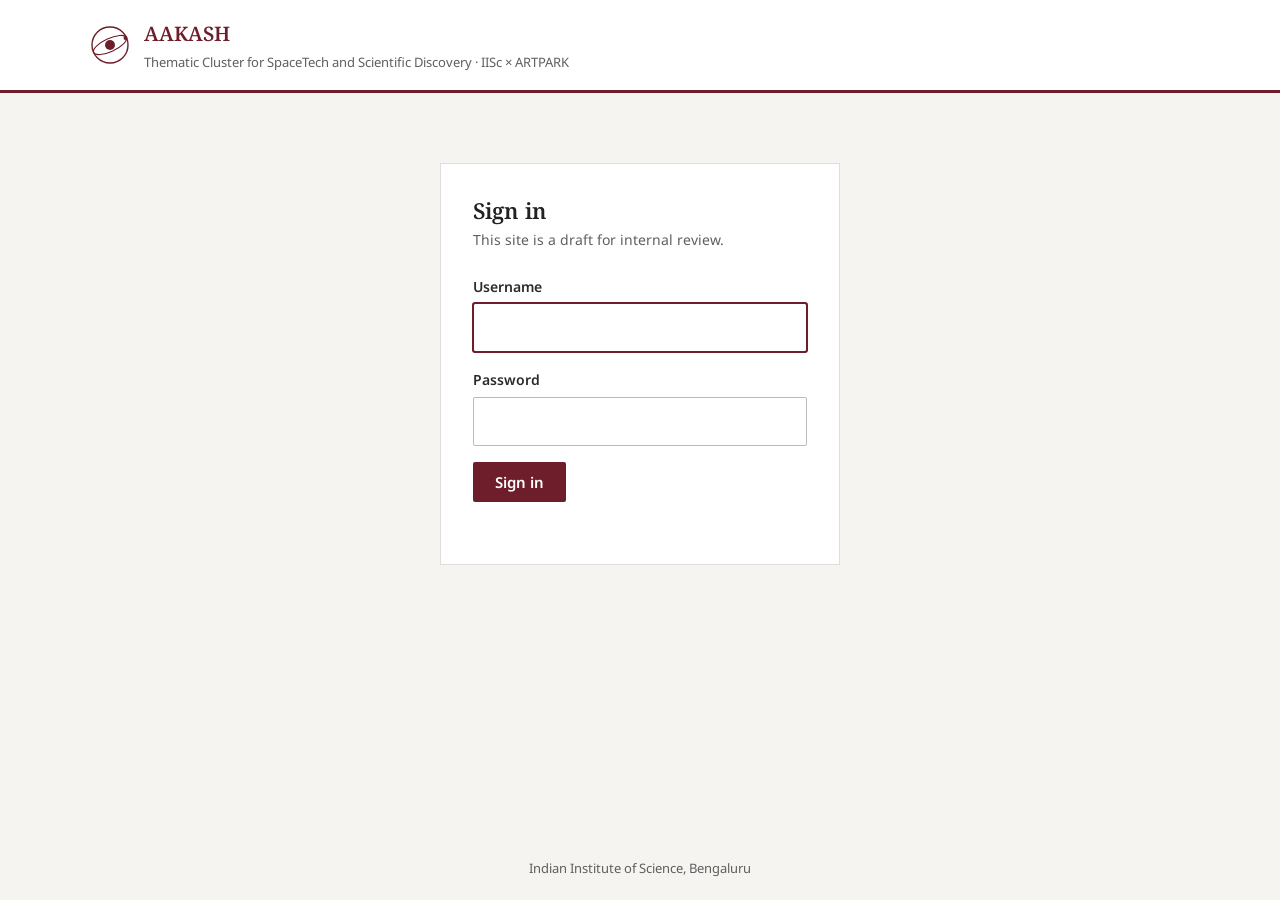
<file: index.html>
<!doctype html>
<html lang="en">
<head>
<meta charset="utf-8">
<meta name="viewport" content="width=device-width, initial-scale=1">
<title>AAKASH | SpaceTech Cluster, IISc</title>
<meta name="robots" content="noindex, nofollow">
<script>try{if(sessionStorage.getItem("aakash_auth")==="1")document.documentElement.classList.add("authed")}catch(e){}</script>
<link href="https://fonts.googleapis.com/css2?family=Noto+Sans:wght@400;600;700&family=Noto+Serif:wght@400;600&family=Noto+Sans+Devanagari:wght@500&display=swap" rel="stylesheet">
<link rel="stylesheet" href="assets/style.css">
</head>
<body>

<!-- ============ SIGN IN ============ -->
<div id="login">
  <div class="login-top">
    <div class="container">
      <svg width="40" height="40" viewBox="0 0 40 40" aria-hidden="true"><circle cx="20" cy="20" r="18" fill="none" stroke="#6e1e2b" stroke-width="1.4"/><ellipse cx="20" cy="20" rx="18" ry="6.5" fill="none" stroke="#6e1e2b" stroke-width="1.1" transform="rotate(-25 20 20)"/><circle cx="20" cy="20" r="5" fill="#6e1e2b"/><circle cx="35.5" cy="13" r="2" fill="#6e1e2b"/></svg>
      <div>
        <div style="font-family:'Noto Serif',serif;font-weight:600;font-size:20px;color:#6e1e2b">AAKASH</div>
        <div style="font-size:13px;color:#5f5f5f">Thematic Cluster for SpaceTech and Scientific Discovery · IISc × ARTPARK</div>
      </div>
    </div>
  </div>
  <form class="login-box" id="loginForm" autocomplete="off">
    <h1>Sign in</h1>
    <p class="sub">This site is a draft for internal review.</p>
    <label for="u">Username</label>
    <input id="u" required autofocus>
    <label for="p">Password</label>
    <input id="p" type="password" required>
    <button type="submit">Sign in</button>
    <div class="login-err" id="err" role="alert"></div>
  </form>
  <div class="login-foot">Indian Institute of Science, Bengaluru</div>
</div>

<!-- ============ SITE ============ -->
<div id="site">
  <div class="utility">
    <div class="container">
      <div><a href="https://iisc.ac.in" target="_blank" rel="noopener">Indian Institute of Science</a><a href="https://www.artpark.in/" target="_blank" rel="noopener">ARTPARK</a></div>
      <button id="signout">Sign out</button>
    </div>
  </div>

  <div class="masthead">
    <div class="container">
      <a class="mark" href="index.html">
        <svg width="58" height="58" viewBox="0 0 40 40" aria-hidden="true"><circle cx="20" cy="20" r="18" fill="none" stroke="#6e1e2b" stroke-width="1.4"/><ellipse cx="20" cy="20" rx="18" ry="6.5" fill="none" stroke="#6e1e2b" stroke-width="1.1" transform="rotate(-25 20 20)"/><circle cx="20" cy="20" r="5" fill="#6e1e2b"/><circle cx="35.5" cy="13" r="2" fill="#6e1e2b"/></svg>
        <div>
          <div class="t1">AAKASH<span>आकाश</span></div>
          <div class="t2">Thematic Cluster for SpaceTech and Scientific Discovery</div>
        </div>
      </a>
      <div class="partners-inline"><b>Indian Institute of Science</b>in partnership with <a href="https://www.artpark.in/" target="_blank" rel="noopener">ARTPARK</a></div>
    </div>
  </div>

  <nav class="main" aria-label="Main">
    <button class="menu-toggle" aria-expanded="false" aria-controls="mainmenu"><span class="bars" aria-hidden="true"></span>Menu</button>
    <ul id="mainmenu">
      <li><a href="index.html" class="active">Home</a></li>
      <li><a href="index.html#areas">Research Areas</a></li>
      <li><a href="brainz.html">BRAINZ</a></li>
      <li><a href="infrastructure.html">Infrastructure</a></li>
      <li><a href="collaborators.html">Industry Collaborators</a></li>
      <li><a href="news.html">News &amp; Updates</a></li>
      <li><a href="index.html#people">People</a></li>
    </ul>
  </nav>

  <div class="hero" id="home">
    <img class="bg" src="assets/img/banner.jpg" alt="A hand holding a jar from which the Milky Way pours out">
    <div class="container">
      <div class="hero-text">
        <h1>AAKASH</h1>
        <p class="sub">Thematic Cluster for SpaceTech and Scientific Discovery</p>
        <p class="at">@ IISc × ARTPARK</p>
      </div>
    </div>
    <img class="seal" src="assets/img/iisc-seal.png" alt="Indian Institute of Science seal">
  </div>

  <div class="container">
    <div class="crumbs"><a href="index.html">Home</a> › <a href="https://iisc.ac.in/research/thematic-research-clusters/" target="_blank" rel="noopener">Thematic Research Clusters</a> › AAKASH</div>

    <div class="layout">
      <main class="content">
        <h2 id="about">About the Cluster</h2>
        <p>India's space sector has been expanding into a public–private innovation ecosystem since the 2020 reforms. High-value growth will be driven by specialised, mission-focused capabilities in hosted payloads, in-space manufacturing, microgravity science, orbital servicing and lunar surface operations. However, India lacks a systematic engine outside ISRO to translate academic research beyond TRL 4–6 into flight-ready payloads.</p>
        <p>IISc and <a href="https://www.artpark.in/" target="_blank" rel="noopener">ARTPARK</a> are jointly developing this cluster to bridge these critical gaps. The cluster focuses on payloads and space environments rather than launch vehicles or satellite sales. IISc leads fundamental research up to TRL 3, while ARTPARK handles translation and flight from TRL 4 onwards. All work moves through a single stage-gated programme operating as a hub-and-spoke model in close partnership with ISRO, IN-SPACe and industry.</p>

        <div class="vm">
          <div>
            <h3>Vision</h3>
            <p>To build the foundations of India's Space Economy 2.0 through agile collaboration across academia, government and industry, delivering mission-critical capabilities that will define the next era, researched, built and flown from Indian soil.</p>
          </div>
          <div>
            <h3>Mission</h3>
            <p>To establish a National Space-Tech Capability Hub that integrates fundamental research, shared engineering platforms, a robust payload pipeline and venture building, spanning TRL 1 through to in-orbit demonstration.</p>
          </div>
        </div>

        <h2 id="areas">Research Areas</h2>
        <div class="areas">
          <div class="area"><div class="ph"><span>Payload / instrument on a test bench</span></div><h3>Hosted Payloads</h3><p>Instruments and experiments that fly on partner spacecraft and missions.</p></div>
          <div class="area"><div class="ph"><span>Additive manufacturing / materials sample</span></div><h3>In-space Manufacturing</h3><p>Processes and materials made in orbit rather than on Earth.</p></div>
          <div class="area"><div class="ph"><span>Lab experiment, e.g. biology or fluids</span></div><h3>Microgravity Science</h3><p>Using the space environment as a laboratory for biological and physical research.</p></div>
          <div class="area"><div class="ph"><span>Satellite in orbit with Earth behind</span></div><h3>Orbital Servicing</h3><p>Inspecting, maintaining and extending the life of assets in orbit.</p></div>
          <div class="area"><div class="ph"><span>Lunar surface or regolith simulant</span></div><h3>Lunar Surface Operations</h3><p>Systems and science for operating on the Moon's surface.</p></div>
        </div>

        <h2 id="partners">Partners</h2>
        <p>The cluster works in close partnership with the national space ecosystem.</p>
        <div class="partner-row">
          <a href="https://iisc.ac.in" target="_blank" rel="noopener">IISc<small>Fundamental research</small></a>
          <a href="https://www.artpark.in/" target="_blank" rel="noopener">ARTPARK<small>Translation &amp; flight</small></a>
          <a href="https://www.isro.gov.in" target="_blank" rel="noopener">ISRO</a>
          <a href="https://www.inspace.gov.in" target="_blank" rel="noopener">IN-SPACe</a>
          <a href="collaborators.html">Industry<small>See collaborators</small></a>
        </div>
        <a class="more" href="collaborators.html">View our industry collaborators →</a>
      </main>

      <aside>
        <div class="box contact" id="contact">
          <h3>Contact</h3>
          <p><b>Prof. Aloke Kumar</b><br>Cluster Lead</p>
          <p><a href="mailto:alokekumar@iisc.ac.in">alokekumar@iisc.ac.in</a></p>
          <p style="margin-top:12px"><b>Prof. Chetan Singh Thakur</b><br>Co-lead</p>
          <p><a href="mailto:csthakur@iisc.ac.in">csthakur@iisc.ac.in</a></p>
        </div>
        <div class="box artpark">
          <h3>ARTPARK</h3>
          <p>The cluster's translation and flight work (TRL 4 onwards) is carried out with ARTPARK.</p>
          <a class="btn" href="https://www.artpark.in/" target="_blank" rel="noopener">Visit artpark.in</a>
        </div>
        <div class="box">
          <h3>Quick Links</h3>
          <ul>
            <li><a href="https://iisc.ac.in/research/thematic-research-clusters/" target="_blank" rel="noopener">IISc Thematic Research Clusters</a></li>
            <li><a href="https://www.artpark.in/" target="_blank" rel="noopener">ARTPARK</a></li>
            <li><a href="https://www.isro.gov.in" target="_blank" rel="noopener">ISRO</a></li>
            <li><a href="https://www.inspace.gov.in" target="_blank" rel="noopener">IN-SPACe</a></li>
          </ul>
        </div>
      </aside>
    </div>
  </div>

  <section class="band" id="people">
    <div class="container">
      <h2 class="band-title">People</h2>
      <div class="people">
          <div class="person"><img src="assets/img/aloke-kumar.jpg" alt="Prof. Aloke Kumar" loading="lazy"><div class="info"><span class="tag">Lead</span><h3>Prof. Aloke Kumar</h3><div class="desig">Professor, Indian Institute of Science</div><a href="mailto:alokekumar@iisc.ac.in">alokekumar@iisc.ac.in</a></div></div>
          <div class="person"><img src="assets/img/chetan-singh-thakur.jpg" alt="Prof. Chetan Singh Thakur" loading="lazy"><div class="info"><span class="tag">Co-lead</span><h3>Prof. Chetan Singh Thakur</h3><div class="desig">Professor, Indian Institute of Science</div><a href="mailto:csthakur@iisc.ac.in">csthakur@iisc.ac.in</a></div></div>
          <div class="person"><img src="assets/img/bharadwaj-amrutur.jpg" alt="Prof. Bharadwaj Amrutur" loading="lazy"><div class="info"><span class="tag member">Member</span><h3>Prof. Bharadwaj Amrutur</h3><div class="desig">Director (Executive), ARTPARK &amp; Professor, Indian Institute of Science</div><a href="mailto:amrutur@iisc.ac.in">amrutur@iisc.ac.in</a></div></div>
          <div class="person"><img src="assets/img/raghu-dharmaraju.jpg" alt="Raghu Dharmaraju" loading="lazy"><div class="info"><span class="tag member">Member</span><h3>Raghu Dharmaraju</h3><div class="desig">CEO, ARTPARK</div><a href="mailto:raghu@artpark.in">raghu@artpark.in</a></div></div>
          <div class="person"><img src="assets/img/nirav-dedhia.jpg" alt="Nirav Dedhia" loading="lazy"><div class="info"><span class="tag member">Member</span><h3>Nirav Dedhia</h3><div class="desig">Investments &amp; Partnerships Lead, ARTPARK</div><a href="mailto:nirav@artpark.in">nirav@artpark.in</a></div></div>
      </div>
    </div>
  </section>


  <footer>
    <div class="container cols">
      <div>
        <h4>AAKASH</h4>
        Thematic Cluster for SpaceTech and Scientific Discovery<br>
        Indian Institute of Science<br>Bengaluru 560012, Karnataka, India
      </div>
      <div>
        <h4>Cluster</h4>
        <ul>
          <li><a href="index.html#about">About</a></li>
          <li><a href="index.html#areas">Research Areas</a></li>
          <li><a href="brainz.html">BRAINZ</a></li>
          <li><a href="infrastructure.html">Infrastructure</a></li>
          <li><a href="collaborators.html">Industry Collaborators</a></li>
          <li><a href="news.html">News &amp; Updates</a></li>
          <li><a href="index.html#people">People</a></li>
          <li><a href="https://www.artpark.in/" target="_blank" rel="noopener">ARTPARK ↗</a></li>
        </ul>
      </div>
      <div>
        <h4>Contact</h4>
        <ul class="fcontact">
          <li><span>Prof. Aloke Kumar, Lead</span><a href="mailto:alokekumar@iisc.ac.in">alokekumar@iisc.ac.in</a></li>
          <li><span>Prof. Chetan Singh Thakur, Co-lead</span><a href="mailto:csthakur@iisc.ac.in">csthakur@iisc.ac.in</a></li>
        </ul>
      </div>
    </div>
    <div class="container copy">© 2026 Indian Institute of Science &amp; ARTPARK. Draft for internal review.</div>
  </footer>
</div>

<script src="assets/site.js"></script>
</body>
</html>
</file>
<file: assets/style.css>
:root{
    --maroon:#6e1e2b;
    --maroon-dark:#561520;
    --text:#2b2b2b;
    --muted:#5f5f5f;
    --line:#dedede;
    --soft:#f5f4f1;
    --link:#7a2331;
  }
  *{box-sizing:border-box}
  body{margin:0;font-family:"Noto Sans",Arial,sans-serif;color:var(--text);font-size:16px;line-height:1.65;background:#fff}
  a{color:var(--link)}
  a:hover{color:var(--maroon-dark)}
  img{max-width:100%;display:block}
  h1,h2,h3{font-family:"Noto Serif",Georgia,serif;font-weight:600;color:#222;line-height:1.3}
  .container{max-width:1140px;margin:0 auto;padding:0 20px}

  /* ---- Login ---- */
  #login{min-height:100vh;background:var(--soft);display:flex;flex-direction:column}
  #login.hidden{display:none}
  .login-top{background:#fff;border-bottom:3px solid var(--maroon)}
  .login-top .container{display:flex;align-items:center;gap:14px;padding:16px 20px}
  .login-box{background:#fff;border:1px solid var(--line);max-width:400px;width:100%;margin:70px auto;padding:32px}
  .login-box h1{font-size:22px;margin:0 0 4px}
  .login-box p.sub{margin:0 0 22px;color:var(--muted);font-size:14px}
  .login-box label{display:block;font-size:14px;font-weight:600;margin-bottom:4px}
  .login-box input{width:100%;padding:9px 10px;border:1px solid #bbb;font:inherit;margin-bottom:16px;border-radius:2px}
  .login-box input:focus{outline:2px solid var(--maroon);outline-offset:-1px;border-color:var(--maroon)}
  .login-box button{background:var(--maroon);color:#fff;border:0;padding:10px 22px;font:600 15px "Noto Sans",sans-serif;cursor:pointer;border-radius:2px}
  .login-box button:hover{background:var(--maroon-dark)}
  .login-err{color:#b3261e;font-size:14px;min-height:20px;margin-top:10px}
  .login-foot{margin-top:auto;text-align:center;font-size:13px;color:var(--muted);padding:20px}

  /* ---- Header ---- */
  .utility{background:#f0eeea;font-size:13px;border-bottom:1px solid var(--line)}
  .utility .container{display:flex;justify-content:space-between;align-items:center;height:34px}
  .utility a{color:#444;text-decoration:none;margin-right:18px}
  .utility a:hover{text-decoration:underline}
  .utility button{background:none;border:0;font:inherit;color:var(--maroon);cursor:pointer;padding:0}
  .utility button:hover{text-decoration:underline}
  .masthead .container{display:flex;align-items:center;justify-content:space-between;padding:18px 20px;gap:20px}
  .mark{display:flex;align-items:center;gap:14px;text-decoration:none;color:inherit}
  .mark svg{flex:none}
  .mark .t1{font-family:"Noto Serif",serif;font-size:28px;font-weight:600;color:var(--maroon);letter-spacing:.04em;line-height:1.1}
  .mark .t1 span{font-family:"Noto Sans Devanagari",sans-serif;font-weight:500;font-size:22px;color:#444;margin-left:10px;letter-spacing:0}
  .mark .t2{font-size:14px;color:var(--muted)}
  .partners-inline{text-align:right;font-size:13px;color:var(--muted);line-height:1.5}
  .partners-inline b{display:block;color:#333;font-size:15px}
  nav.main{background:var(--maroon)}
  nav.main ul{list-style:none;margin:0 auto;padding:0 20px;max-width:1140px;display:flex;flex-wrap:wrap}
  nav.main a{display:block;color:#fff;text-decoration:none;padding:11px 18px;font-size:15px}
  nav.main a:hover,nav.main a.active{background:var(--maroon-dark)}
  @media (max-width:760px){.partners-inline{display:none}nav.main a{padding:9px 12px;font-size:14px}.mark .t1{font-size:22px}.mark .t1 span{font-size:17px}}

  /* ---- Banner ---- */
  .banner{position:relative;height:340px;overflow:hidden}
  .banner .ph{height:100%}
  .banner-cap{position:absolute;left:0;right:0;bottom:0;background:rgba(0,0,0,.55);color:#fff}
  .banner-cap .container{padding:16px 20px}
  .banner-cap h1{color:#fff;margin:0;font-size:28px}
  .banner-cap p{margin:2px 0 0;font-size:15px;opacity:.9}
  .crumbs{font-size:13px;color:var(--muted);padding:12px 0;border-bottom:1px solid var(--line)}
  .crumbs a{color:var(--muted)}

  /* image placeholder: swap each .ph for an <img> when you have photos */
  .ph{background:#d9d6cf repeating-linear-gradient(45deg,transparent 0 14px,rgba(255,255,255,.25) 14px 15px);display:flex;align-items:center;justify-content:center;text-align:center;color:#5d5a52;font-size:13px;padding:12px}
  .ph span{background:rgba(255,255,255,.75);padding:4px 8px;max-width:90%}

  /* ---- Layout ---- */
  .layout{display:grid;grid-template-columns:minmax(0,1fr) 300px;gap:44px;padding:34px 0 50px}
  @media (max-width:900px){.layout{grid-template-columns:minmax(0,1fr)}}
  .table-wrap{overflow-x:auto}
  .content h2{font-size:26px;color:var(--maroon);margin:38px 0 12px;padding-bottom:6px;border-bottom:1px solid var(--line)}
  .content h2:first-child{margin-top:0}
  .content p{margin:0 0 14px;text-align:justify;hyphens:auto}
  .content ul.plain{margin:0 0 14px;padding-left:20px}

  .vm{display:grid;grid-template-columns:1fr 1fr;gap:20px;margin-top:6px}
  .vm div{background:var(--soft);border-top:3px solid var(--maroon);padding:18px 20px}
  .vm h3{margin:0 0 6px;font-size:19px}
  .vm p{margin:0;text-align:left}
  @media (max-width:640px){.vm{grid-template-columns:1fr}}

  table.stages{width:100%;border-collapse:collapse;font-size:15px;margin:6px 0 10px}
  table.stages th{background:#f0eeea;text-align:left;padding:9px 12px;border:1px solid var(--line);font-weight:600}
  table.stages td{padding:9px 12px;border:1px solid var(--line);vertical-align:top}
  .note{font-size:14px;color:var(--muted)}

  .areas{display:grid;grid-template-columns:repeat(3,1fr);gap:20px;margin-top:8px}
  .area{border:1px solid var(--line)}
  .area .ph{height:150px}
  .area h3{font-size:17px;margin:12px 14px 4px}
  .area p{font-size:14px;color:var(--muted);margin:0 14px 14px;text-align:left}
  @media (max-width:800px){.areas{grid-template-columns:1fr 1fr}}
  @media (max-width:520px){.areas{grid-template-columns:1fr}}

  .people{display:grid;grid-template-columns:repeat(3,1fr);gap:22px;margin-top:8px}
  .person{border:1px solid var(--line);background:#fff}
  .person img{width:100%;aspect-ratio:1/1;object-fit:cover;object-position:top}
  .person .info{padding:12px 14px 14px}
  .person h3{font-size:17px;margin:0}
  .person .tag{display:inline-block;font-size:12px;background:var(--maroon);color:#fff;padding:1px 7px;margin-bottom:6px;border-radius:2px}
  .person .desig{font-size:14px;color:var(--muted);margin:3px 0 6px}
  .person a{font-size:14px;word-break:break-all}

  .partner-row{display:flex;flex-wrap:wrap;gap:14px;margin-top:8px}
  .partner-row div{border:1px solid var(--line);padding:14px 20px;min-width:150px;text-align:center;font-weight:600;color:#444;background:#fff}
  .partner-row small{display:block;font-weight:400;color:var(--muted);font-size:12px}

  /* ---- Sidebar ---- */
  aside .box{background:var(--soft);border-top:3px solid var(--maroon);padding:18px 20px;margin-bottom:24px}
  aside h3{font-size:18px;margin:0 0 10px;color:#333}
  aside dl{margin:0;font-size:14px}
  aside dt{font-weight:600;margin-top:8px}
  aside dd{margin:0;color:var(--muted)}
  aside ul{list-style:none;padding:0;margin:0;font-size:14px}
  aside li{padding:7px 0;border-bottom:1px solid var(--line)}
  aside li:last-child{border:0}
  aside .contact p{font-size:14px;margin:0 0 6px}

  /* ---- Footer ---- */
  footer{background:#2d2a27;color:#d8d4cc;font-size:14px}
  footer .cols{display:grid;grid-template-columns:1.3fr 1fr 1fr;gap:30px;padding:34px 20px}
  footer h4{color:#fff;font-family:"Noto Serif",serif;font-weight:600;font-size:16px;margin:0 0 10px}
  footer a{color:#d8d4cc}
  footer ul{list-style:none;padding:0;margin:0}
  footer li{margin-bottom:6px}
  footer .copy{border-top:1px solid #45413c;padding:12px 20px;font-size:13px;color:#a8a39a}
  @media (max-width:760px){footer .cols{grid-template-columns:1fr}}

  /* ---- Spacing refinements ---- */
  body{font-size:16.5px;line-height:1.75}
  .masthead .container{padding:24px 20px}
  nav.main a{padding:13px 20px}
  .banner{height:380px}
  .banner-cap .container{padding:20px 20px 22px}
  .crumbs{padding:14px 0}
  .layout{gap:56px;padding:48px 0 72px}
  .content h2{font-size:25px;margin:56px 0 18px;padding-bottom:10px}
  .content h2:first-child{margin-top:0}
  .content p{text-align:left;hyphens:manual;margin:0 0 18px;max-width:72ch}
  .vm{gap:24px;margin-top:28px}
  .vm div{padding:24px 26px}
  .vm h3{margin:0 0 10px}
  .vm p{line-height:1.7}
  .areas{gap:24px;margin-top:4px}
  .area{display:flex;flex-direction:column;background:#fff}
  .area .ph{height:160px}
  .area h3{font-size:17px;margin:16px 18px 6px}
  .area p{margin:0 18px 18px;line-height:1.6}
  .partner-row{display:grid;grid-template-columns:repeat(5,1fr);gap:14px;margin-top:4px}
  .partner-row div{min-width:0;padding:18px 10px;display:flex;flex-direction:column;justify-content:center;min-height:78px}
  @media (max-width:640px){.partner-row{grid-template-columns:repeat(2,1fr)}}
  aside .box{padding:22px 24px;margin-bottom:28px}
  aside h3{margin:0 0 14px}
  aside dt{margin-top:12px}
  aside dt:first-child{margin-top:0}
  aside li{padding:9px 0}
  aside .contact p{margin:0 0 4px}

  .band{background:var(--soft);border-top:1px solid var(--line);padding:56px 0 64px}
  .band-title{font-size:25px;color:var(--maroon);margin:0 0 24px;padding-bottom:10px;border-bottom:1px solid var(--line)}
  .people{grid-template-columns:repeat(5,1fr);gap:24px;margin-top:0}
  .person{display:flex;flex-direction:column}
  .person .info{padding:16px 16px 18px;display:flex;flex-direction:column;flex:1}
  .person .tag{align-self:flex-start;margin-bottom:8px}
  .person h3{font-size:16.5px;line-height:1.35}
  .person .desig{margin:6px 0 12px;line-height:1.5;flex:1}
  .person a{font-size:13.5px}
  @media (max-width:1000px){.people{grid-template-columns:repeat(3,1fr)}}
  @media (max-width:640px){.people{grid-template-columns:repeat(2,1fr);gap:16px}}

  footer .cols{padding:44px 20px;gap:40px}
  footer li{margin-bottom:8px}
  footer .copy{padding:16px 20px}
  @media (max-width:760px){.banner{height:260px}.layout{padding:32px 0 48px;gap:36px}.content h2{margin-top:44px}.band{padding:44px 0 48px}}
  .person .tag.member{background:#e7e3dc;color:#555}

  /* ---- Mobile ---- */
  .menu-toggle{display:none}
  @media (max-width:760px){
    body{font-size:16px}
    .utility .container{height:auto;padding:8px 20px}
    .masthead .container{padding:16px 20px}
    .mark svg{width:44px;height:44px}
    .mark .t2{font-size:13px;line-height:1.4}
    .menu-toggle{display:flex;align-items:center;gap:10px;width:100%;background:none;border:0;color:#fff;font:600 15px "Noto Sans",sans-serif;padding:13px 20px;cursor:pointer;text-align:left}
    .menu-toggle .bars,.menu-toggle .bars::before,.menu-toggle .bars::after{display:block;width:18px;height:2px;background:#fff;position:relative}
    .menu-toggle .bars::before,.menu-toggle .bars::after{content:"";position:absolute;left:0}
    .menu-toggle .bars::before{top:-6px}.menu-toggle .bars::after{top:6px}
    nav.main ul{display:none;flex-direction:column;padding:0 0 8px}
    nav.main.open ul{display:flex}
    nav.main a{padding:12px 20px;font-size:15px;border-top:1px solid rgba(255,255,255,.12)}
    .banner{height:220px}
    .banner-cap .container{padding:14px 20px 16px}
    .banner-cap h1{font-size:21px}
    .banner-cap p{font-size:14px}
    .banner .ph span{font-size:12px}
    .crumbs{font-size:12px}
    .content h2,.band-title{font-size:22px}
    .vm div{padding:20px}
    .area .ph{height:130px}
    aside .box{padding:20px}
    .people{grid-template-columns:repeat(2,1fr);gap:14px}
    .person .info{padding:12px 12px 14px}
    .person h3{font-size:15px}
    .person .desig{font-size:13px}
    .person a{font-size:12px}
    footer .cols{padding:36px 20px;gap:26px}
  }
  .banner .ph{align-items:flex-start;padding-top:36px}
  @media (max-width:760px){.banner .ph{padding-top:18px}.login-box{margin:32px 16px;width:auto;padding:24px}.login-top .container{padding:14px 16px}}
  @media (max-width:340px){.people{grid-template-columns:1fr}}
  footer .fcontact li{margin-bottom:12px}
  footer .fcontact span{display:block;color:#fff}

  /* ================= v2 additions ================= */

  /* Sign-in gate (shared across pages) */
  html:not(.authed) #site{display:none}
  html.authed #login{display:none}

  /* Home banner (galaxy-in-a-jar) – shown at the image's own 2.5:1 shape so the arm and jar stay in frame */
  .hero{position:relative;aspect-ratio:2.5/1;max-height:600px;width:100%;overflow:hidden;background:#0d1a1f}
  .hero > img.bg{position:absolute;inset:0;width:100%;height:100%;object-fit:cover;object-position:30% 50%}
  .hero::after{content:"";position:absolute;inset:0;background:linear-gradient(90deg,rgba(8,18,22,0) 58%,rgba(8,18,22,.45) 80%,rgba(8,18,22,.6) 100%)}
  .hero .container{position:relative;z-index:1;height:100%;display:flex;align-items:flex-start;justify-content:flex-end;padding-top:7%}
  .hero-text{max-width:370px;color:#fff;text-align:right;text-shadow:0 1px 12px rgba(0,0,0,.45)}
  .hero-text h1{color:#f0922b;font-family:"Noto Sans",sans-serif;font-weight:600;font-size:64px;letter-spacing:.06em;margin:0;line-height:1}
  .hero-text .sub{font-size:21px;line-height:1.4;margin:14px 0 0;color:#f3f0e8}
  .hero-text .at{font-size:16px;margin:14px 0 0;color:#e9e27a;letter-spacing:.02em}
  .hero .seal{position:absolute;right:20px;bottom:18px;width:64px;height:auto;opacity:.85;z-index:1}

  @media (max-width:1100px){.hero-text h1{font-size:48px}.hero-text .sub{font-size:18px;margin-top:10px}.hero-text .at{margin-top:10px}.hero .seal{width:52px}}

  /* Inner-page banner */
  .pagehead{position:relative;height:190px;overflow:hidden;background:#0d1a1f}
  .pagehead > img{position:absolute;inset:0;width:100%;height:100%;object-fit:cover;object-position:40% 45%}
  .pagehead::after{content:"";position:absolute;inset:0;background:linear-gradient(90deg,rgba(8,18,22,.78) 0%,rgba(8,18,22,.4) 45%,rgba(8,18,22,.1) 100%)}
  .pagehead .container{position:relative;z-index:1;height:100%;display:flex;flex-direction:column;justify-content:flex-end;padding-bottom:26px}
  .pagehead h1{color:#fff;margin:0;font-size:32px}
  .pagehead p{color:#e6e2d8;margin:4px 0 0;font-size:16px}

  /* "To be provided" notes – remove once real content is in */
  .tbd{background:#fff6dc;border-left:3px solid #d4a017;padding:12px 16px;font-size:14.5px;color:#5a4a1a;margin:0 0 18px;max-width:72ch}
  .tbd b{color:#3f3410}

  /* Image galleries */
  .gallery{display:grid;grid-template-columns:repeat(3,1fr);gap:18px;margin:8px 0 10px}
  .gallery figure{margin:0;border:1px solid var(--line);background:#fff}
  .gallery .ph{height:170px}
  .gallery figcaption{font-size:13.5px;color:var(--muted);padding:10px 12px}

  /* News list */
  .news{border-top:1px solid var(--line)}
  .news-item{display:grid;grid-template-columns:120px 1fr;gap:24px;padding:22px 0;border-bottom:1px solid var(--line)}
  .news-item time{font-size:14px;color:var(--muted);padding-top:2px}
  .news-item .kind{display:inline-block;font-size:12px;background:#e7e3dc;color:#555;padding:1px 8px;border-radius:2px;margin-bottom:6px}
  .news-item h3{font-size:18px;margin:0 0 6px}
  .news-item p{margin:0 0 6px;font-size:15px;color:var(--muted)}
  .news-item a{font-size:14px}

  /* Collaborator logos */
  .logos{display:grid;grid-template-columns:repeat(4,1fr);gap:18px;margin:8px 0 10px}
  .logo-card{border:1px solid var(--line);background:#fff;display:flex;flex-direction:column}
  .logo-card .ph{height:110px}
  .logo-card div.meta{padding:12px 14px 14px}
  .logo-card b{display:block;font-size:15px}
  .logo-card span{font-size:13.5px;color:var(--muted)}

  /* Partners: linked cards */
  .partner-row a{display:flex;flex-direction:column;justify-content:center;border:1px solid var(--line);padding:18px 10px;min-height:78px;text-align:center;font-weight:600;color:#444;background:#fff;text-decoration:none}
  .partner-row a:hover{border-color:var(--maroon);color:var(--maroon)}
  .partner-row a small{display:block;font-weight:400;color:var(--muted);font-size:12px}
  .more{display:inline-block;margin-top:16px;font-weight:600;font-size:15px}

  /* ARTPARK callout in sidebar */
  aside .box.artpark p{font-size:14px;margin:0 0 10px;color:var(--muted)}
  aside .box.artpark a.btn{display:inline-block;background:var(--maroon);color:#fff;text-decoration:none;padding:7px 14px;font-size:14px;font-weight:600;border-radius:2px}
  aside .box.artpark a.btn:hover{background:var(--maroon-dark)}

  nav.main a{padding-left:16px;padding-right:16px}
  .partner-row.four{grid-template-columns:repeat(4,1fr)}
  @media (max-width:640px){.partner-row.four{grid-template-columns:repeat(2,1fr)}}

  @media (max-width:900px){
    .logos{grid-template-columns:repeat(3,1fr)}
  }
  @media (max-width:760px){
    .hero{aspect-ratio:auto;max-height:none}
    .hero > img.bg{position:static;display:block;width:100%;height:auto;aspect-ratio:2/1;object-position:32% 50%}
    .hero::after{display:none}
    .hero .container{height:auto;padding-top:20px;padding-bottom:24px;justify-content:flex-start}
    .hero-text{text-align:left;max-width:none;padding-right:60px;text-shadow:none}
    .hero-text h1{font-size:40px}
    .hero-text .sub{font-size:16px;margin-top:8px}
    .hero-text .at{font-size:14px;margin-top:8px}
    .hero .seal{width:46px;bottom:22px}
    .pagehead{height:150px}
    .pagehead h1{font-size:24px}
    .pagehead p{font-size:14px}
    .gallery{grid-template-columns:1fr 1fr;gap:12px}
    .gallery .ph{height:130px}
    .logos{grid-template-columns:1fr 1fr;gap:12px}
    .news-item{grid-template-columns:1fr;gap:4px}
  }
</file>
